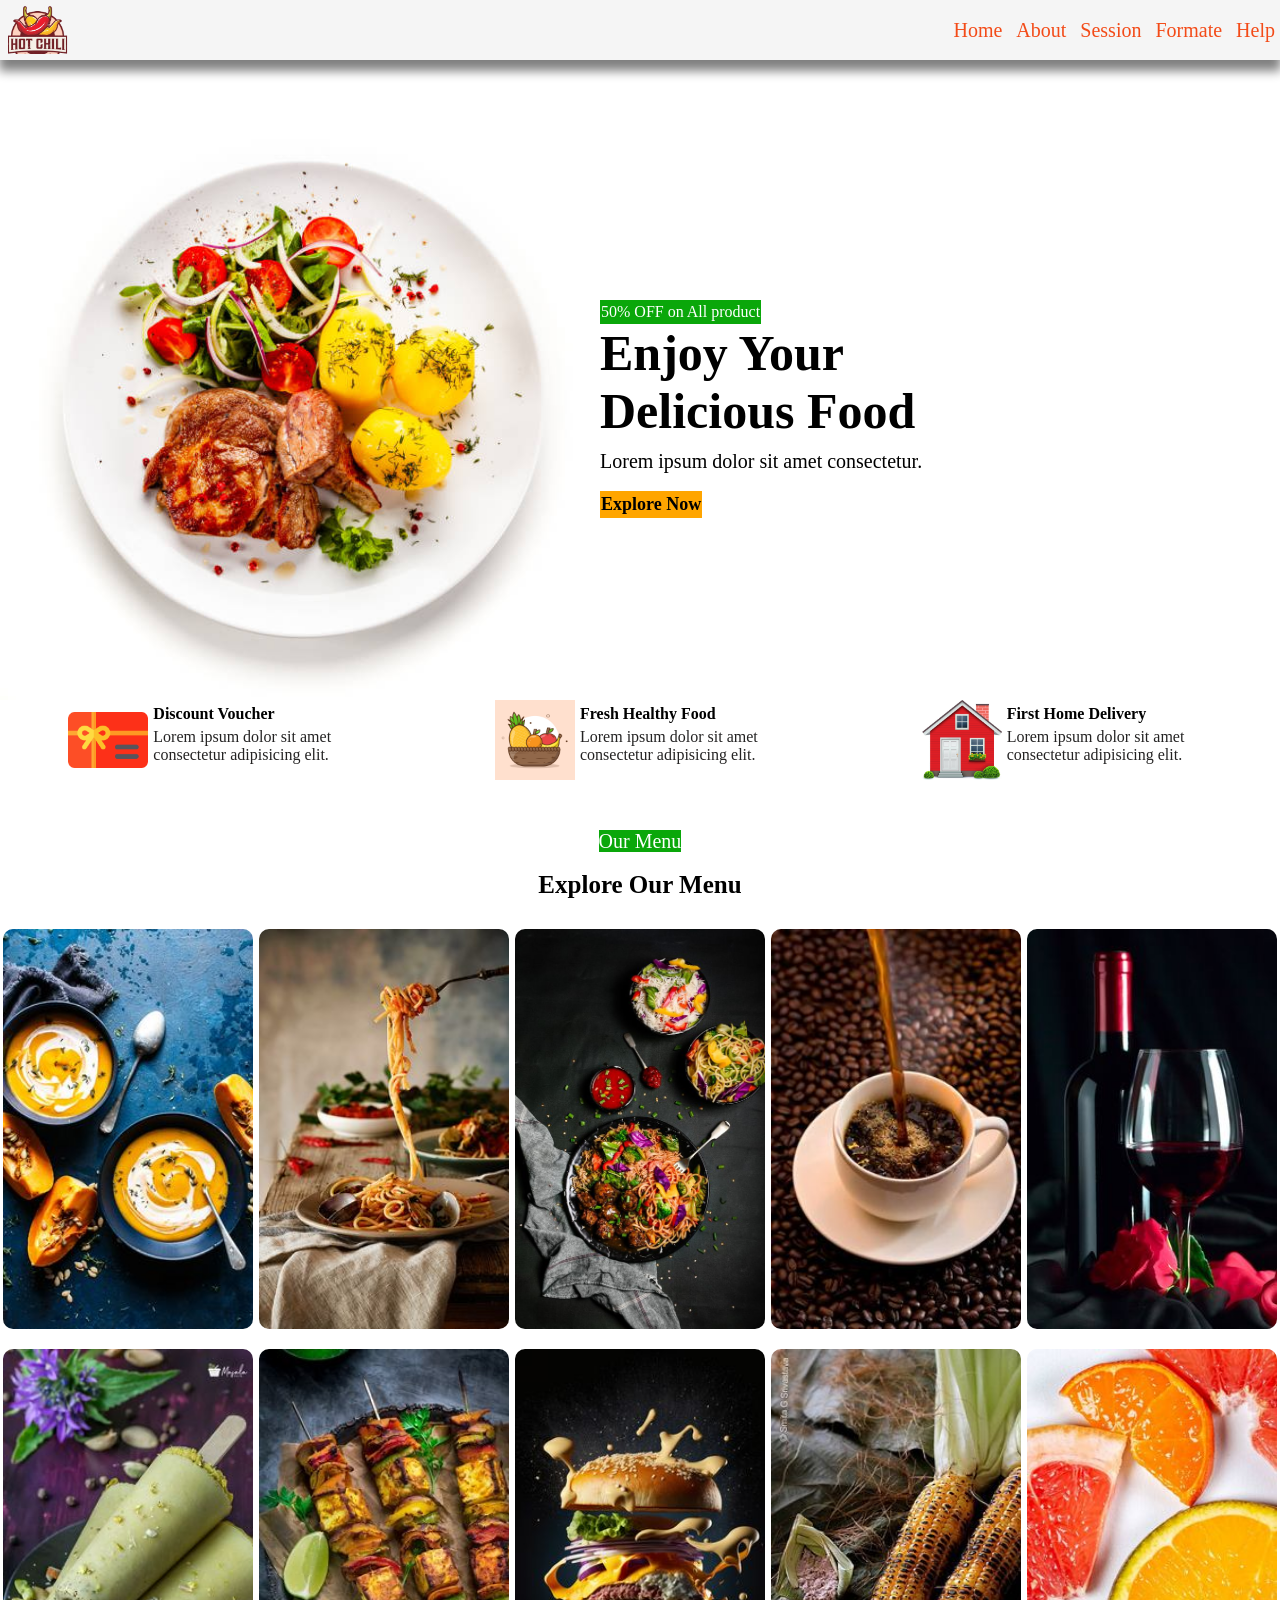
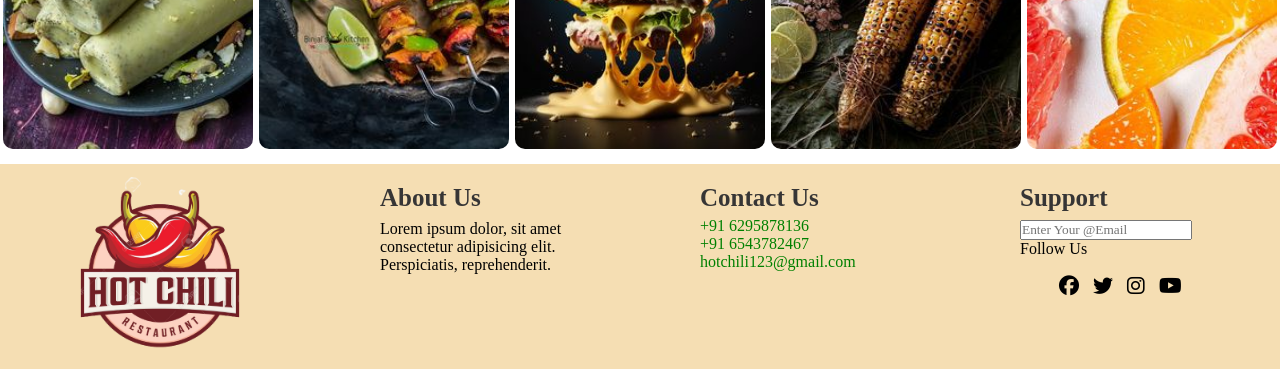
<file: index.html>
<html>
<head>
    <meta name="viewport" content="width=device-width, initial-scale=1.0">
    <title>Document</title>
    <link rel="stylesheet" href="https://cdnjs.cloudflare.com/ajax/libs/font-awesome/6.4.2/css/all.min.css">
    <link rel="stylesheet" href="style.css">
</head>
<body>

    <div class="div-1">
        <nav class="nav-1">
            <label class="label-1">&nbsp&nbsp&nbsp&nbsp&nbsp&nbsp</label>
            <input type="checkbox" id="check">
            <label for="check" class="label-2">  <i class="fa-solid fa-xmark"></i>  </label>
            <label for="check" class="label-3">  <i class="fa-solid fa-bars"></i>   </label>
            
          <ul class="list-1">
              <li><a href="" class="list1-a1">Home</a></li>
              <li><a href="" class="list1-a1">About</a></li>
              <li><a href="" class="list1-a1">Session</a></li>
              <li><a href="" class="list1-a1">Formate</a></li>
              <li><a href="" class="list1-a1">Help</a></li>
          </ul>
        </nav>
    </div>

    <div class="div-2">
        <div class="div2-child1">

        </div>
        <div class="div2-child2">
          <p class="p1">50% OFF on All product</p>
          <h1 class="h1">Enjoy Your </h1>
          <h1 class="h1">Delicious Food</h1>
          <p class="p2">Lorem ipsum dolor sit amet consectetur.</p>
          <p class="p3">Explore Now</p>
        </div>
    </div>
    
    <div class="div-3">
        <div class="div3-child1">
           <p class="div3-p1">Discount Voucher</p>
           <p class="div3-p2">Lorem ipsum dolor sit amet consectetur adipisicing elit.</p>
        </div>
        <div class="div3-child2">
          <p class="div3-p1">Fresh Healthy Food</p>
          <p class="div3-p2">Lorem ipsum dolor sit amet consectetur adipisicing elit.</p>
        </div>
        <div class="div3-child3">
          <p class="div3-p1">First Home Delivery</p>
           <p class="div3-p2">Lorem ipsum dolor sit amet consectetur adipisicing elit.</p>
        </div>
    </div>

    <div class="div-four">
      <p class="div4-p1"><font class="div4-f1">Our Menu</font></p>
      <br>
      <p><font class="div4-f2">Explore Our Menu</font></p>
    </div>


    <div class="div-five">
        <div class="div5-child1"></div>
        <div class="div5-child2"></div>
        <div class="div5-child3"></div>
        <div class="div5-child4"></div>
        <div class="div5-child5"></div>
        <div class="div5-child6"></div>
        <div class="div5-child7"></div>
        <div class="div5-child8"></div>
        <div class="div5-child9"></div>
        <div class="div5-child10"></div>
    </div>

    <div class="div-six">


        <div class="div6-child1"> </div>


        <div class="div6-child2">
            <p class="div6-child2-p1">About Us</p>
            <p class="div6-child2-p2">Lorem ipsum dolor, sit amet consectetur adipisicing elit. Perspiciatis, reprehenderit.</p>
        </div>


        <div class="div6-child3">
            <p class="div6-child2-p1">Contact Us</p>
            <p class="div6-child3-p1">+91 6295878136<br>+91 6543782467<br>hotchili123@gmail.com</p>
        </div>


        <div class="div6-child4">
            <p class="div6-child2-p1">Support</p>
            <p class="div6-child2-p2"><input type="text" placeholder="Enter Your @Email"></p>
        <p class="div6-child2-p3">Follow Us</p>


        <div class="div6-child4-i">
          <i class="fa-brands fa-facebook" id="div6-child4-i1"></i>
          <i class="fa-brands fa-twitter" id="div6-child4-i1"></i>
          <i class="fa-brands fa-instagram" id="div6-child4-i1"></i>
          <i class="fa-brands fa-youtube" id="div6-child4-i1"></i>
        </div>

      </div>

    </div>
</body>
</html>
</file>
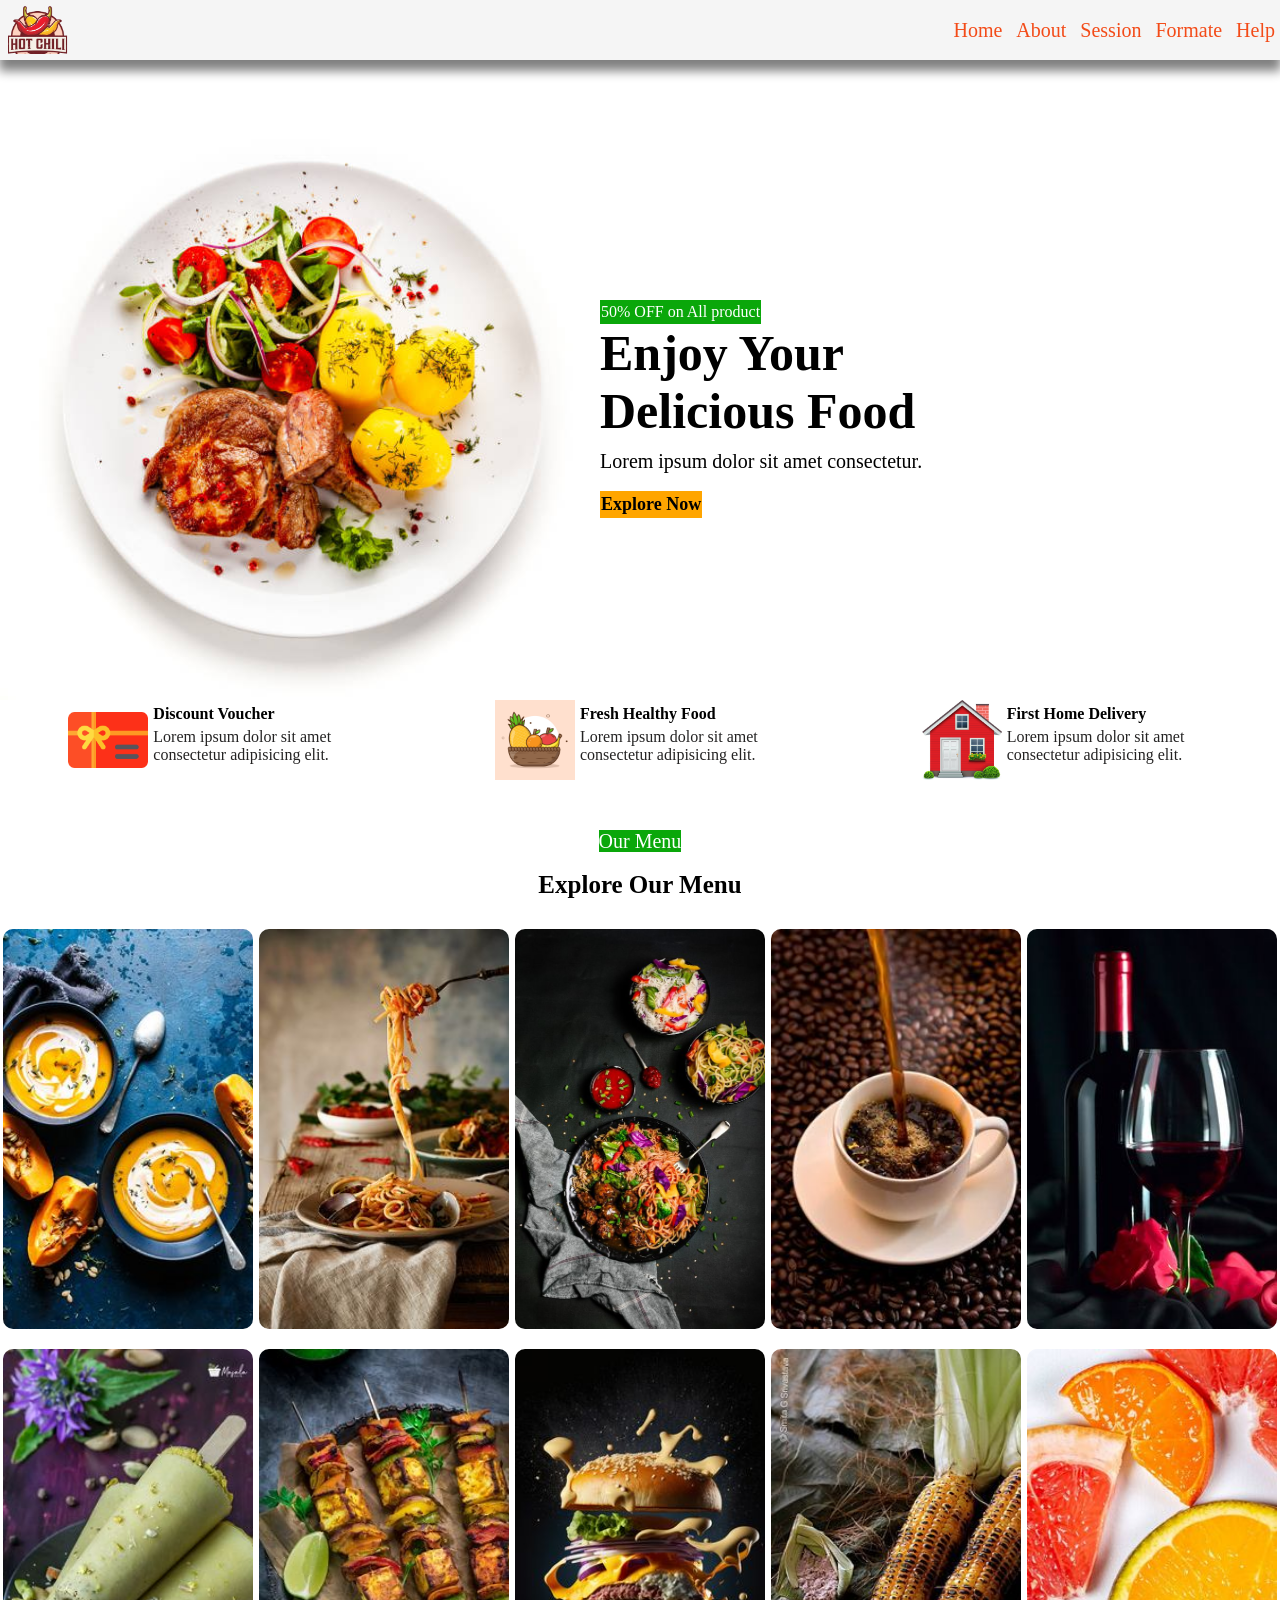
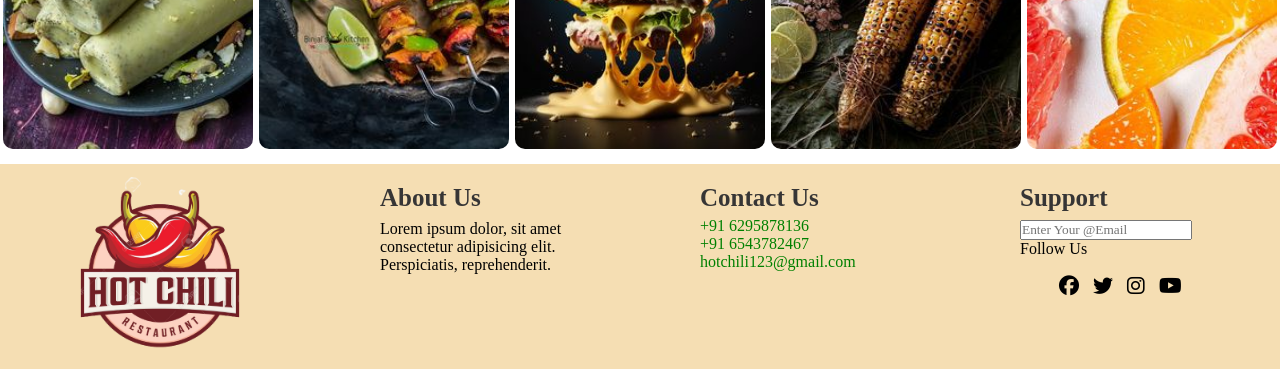
<file: Food-Web.html>
<html>
<head>
    <meta name="viewport" content="width=device-width, initial-scale=1.0">
    <title>Document</title>
    <link rel="stylesheet" href="https://cdnjs.cloudflare.com/ajax/libs/font-awesome/6.4.2/css/all.min.css">
    <link rel="stylesheet" href="Food-Web.css">
</head>
<body>

    <div class="div-1">
        <nav class="nav-1">
            <label class="label-1">&nbsp&nbsp&nbsp&nbsp&nbsp&nbsp</label>
            <input type="checkbox" id="check">
            <label for="check" class="label-2">  <i class="fa-solid fa-xmark"></i>  </label>
            <label for="check" class="label-3">  <i class="fa-solid fa-bars"></i>   </label>
            
          <ul class="list-1">
              <li><a href="" class="list1-a1">Home</a></li>
              <li><a href="" class="list1-a1">About</a></li>
              <li><a href="" class="list1-a1">Session</a></li>
              <li><a href="" class="list1-a1">Formate</a></li>
              <li><a href="" class="list1-a1">Help</a></li>
          </ul>
        </nav>
    </div>

    <div class="div-2">
        <div class="div2-child1">

        </div>
        <div class="div2-child2">
          <p class="p1">50% OFF on All product</p>
          <h1 class="h1">Enjoy Your </h1>
          <h1 class="h1">Delicious Food</h1>
          <p class="p2">Lorem ipsum dolor sit amet consectetur.</p>
          <p class="p3">Explore Now</p>
        </div>
    </div>
    
    <div class="div-3">
        <div class="div3-child1">
           <p class="div3-p1">Discount Voucher</p>
           <p class="div3-p2">Lorem ipsum dolor sit amet consectetur adipisicing elit.</p>
        </div>
        <div class="div3-child2">
          <p class="div3-p1">Fresh Healthy Food</p>
          <p class="div3-p2">Lorem ipsum dolor sit amet consectetur adipisicing elit.</p>
        </div>
        <div class="div3-child3">
          <p class="div3-p1">First Home Delivery</p>
           <p class="div3-p2">Lorem ipsum dolor sit amet consectetur adipisicing elit.</p>
        </div>
    </div>

    <div class="div-four">
      <p class="div4-p1"><font class="div4-f1">Our Menu</font></p>
      <br>
      <p><font class="div4-f2">Explore Our Menu</font></p>
    </div>


    <div class="div-five">
        <div class="div5-child1"></div>
        <div class="div5-child2"></div>
        <div class="div5-child3"></div>
        <div class="div5-child4"></div>
        <div class="div5-child5"></div>
        <div class="div5-child6"></div>
        <div class="div5-child7"></div>
        <div class="div5-child8"></div>
        <div class="div5-child9"></div>
        <div class="div5-child10"></div>
    </div>

    <div class="div-six">


        <div class="div6-child1"> </div>


        <div class="div6-child2">
            <p class="div6-child2-p1">About Us</p>
            <p class="div6-child2-p2">Lorem ipsum dolor, sit amet consectetur adipisicing elit. Perspiciatis, reprehenderit.</p>
        </div>


        <div class="div6-child3">
            <p class="div6-child2-p1">Contact Us</p>
            <p class="div6-child3-p1">+91 6295878136<br>+91 6543782467<br>hotchili123@gmail.com</p>
        </div>


        <div class="div6-child4">
            <p class="div6-child2-p1">Support</p>
            <p class="div6-child2-p2"><input type="text" placeholder="Enter Your @Email"></p>
        <p class="div6-child2-p3">Follow Us</p>


        <div class="div6-child4-i">
          <i class="fa-brands fa-facebook" id="div6-child4-i1"></i>
          <i class="fa-brands fa-twitter" id="div6-child4-i1"></i>
          <i class="fa-brands fa-instagram" id="div6-child4-i1"></i>
          <i class="fa-brands fa-youtube" id="div6-child4-i1"></i>
        </div>

      </div>

    </div>
</body>
</html>
</file>
<file: style.css>
*{
            margin:0;
            padding:0;
            font-family:Cambria, Cochin, Georgia, Times, 'Times New Roman', serif;
            
          }
        body{
            width: 100%;
        }
        .div-1{
          height:60px;
          width:100%;
          position:fixed;
          box-shadow: 0px 10px 10px 1px gray;
          z-index: 10;
          background-color: whitesmoke;
        }
        .nav-1{
          height: 60px;
        }
        .label-1{
          color:rgb(243, 75, 24);
          font-size:50px;
          line-height:52px;
          font-weight:bolder;
          background-image:url("food-logo1.png");
          background-size:cover;
          background-repeat: no-repeat;
        }
        #check{
           display:none;
        }
        .label-2{
           font-size: 25;
           float:right;
           margin-top:15px;
           display:none;
        }
        .label-3{
          font-size: 25;
          float:right;
          margin-top:15px;
          display:none;
        }
        .list-1{
          float: right;
        }
        li{
          display: inline-block;
          line-height:60px;
          padding: 0px 5px;
          font-size: 20px;
        }
        a{
          text-decoration: none;
          color:black;
        }
        .list1-a1:hover{
          background-color:rgb(243, 75, 24);
          color:white;
        }
        .list1-a1{
          color:rgb(243, 75, 24);
        }
        @media(max-width:462px){
          a{
          text-decoration: none;
          color:white;
         }
          li{
          display: block;
          padding: 0px 5px;
          font-size: 20px;
          background-color: black;
          text-align: center;
          padding:0px 20px;
        }
        .list-1{
          position: absolute;
          top:70px;
          right:-130px;
          /*display:none;*/
        }
        .label-3{
          display: block;
          margin-right:10px;
        } 
        .div-1{
          width: 100%;
        }
        }
        #check:checked ~ .list-1{
          top:70px;
          right:0px;
          display:block;
          transition: 1s;
        }
        #check:checked ~ .label-3{
           display:none;
        }
        #check:checked ~ .label-2{
          display:block;
          margin-right: 10px;
        }
             /*main Body start*/
        .div-2{
          position:relative;
          top:100px;
          display:flex;
          flex-wrap: wrap;
        }
        .div2-child1{
          height:600px;
          width: 600px;
          background-image:url("food1.jpg");
          background-repeat:no-repeat;
          background-size: cover;
        }
        .div2-child2{
          height:max-content;
          width:max-content;
          margin-left:0px;
          
        }
        .p1{
            color:white;
            background-color: rgb(10, 167, 10);
            width:max-content;
            margin-top:200px;
            padding: 3px 1px;
        }
        .h1{
            font-size: 50px;
        }
        .p2{
            font-size: 20px;
            margin-top:10px;
        }
        .p3{
           background-color: orange;
           font-weight:bolder;
           font-size: large;
           width:max-content;
           margin-top:18px;
           padding: 3px 1px;
        }
        .div-3{
          position: relative;
          margin-top: 100px;
          display: flex;
          justify-content:space-around;
          flex-wrap: wrap;
        }
        .div3-child1{
           height:80px;
           width:290px;
           background-image:url("discount1.png");
           background-size: 80px 80px;
           background-repeat: no-repeat;
        }
        .div3-child2{
           height:80px;
           width:290px;
           background-image:url("basket.jpg");
           background-size: 80px 80px;
           background-repeat: no-repeat;
        }
        .div3-child3{
           height:80px;
           width:290px;
           background-image:url("home.jpg");
           background-size: 80px 80px;
           background-repeat: no-repeat;
        }
        .div3-p1{
          width:max-content;
          margin:5px 85px;
          font-weight:bolder;
        }
        .div3-p2{
          width:200px;
          margin:5px 85px;
          color:rgb(36, 35, 35);
        }
        .div-four{
          margin-top:10px;
          text-align: center;
        }
        .div4-p1{
          margin-top:50px;
        }
        .div4-f1{
           background-color:rgb(10, 167, 10);
           color:white;
           font-size:20px;
        }
        .div4-f2{
           font-size:25px;
           font-weight:bolder;
        }
        .div-five{
          margin-top:10px;
          display:flex;
          flex-wrap: wrap;
          justify-content: space-around;
        }
        .div5-child1{
           height: 400px;
           width:250px;
           margin-top:20px;
           background-image:url("foods1.jpg");
           background-size: cover;
           background-repeat: no-repeat;
           border-radius:10px;
        }
        .div5-child2{
           height: 400px;
           width:250px;
           margin-top:20px;
           background-image:url("foods2.jpg");
           background-size: cover;
           background-repeat: no-repeat;
           border-radius:10px;
        }
        .div5-child3{
           height: 400px;
           width:250px;
           margin-top:20px;
           background-image:url("foods3.jpg");
           background-size: cover;
           background-repeat: no-repeat;
           border-radius:10px;
        }
        .div5-child4{
           height: 400px;
           width:250px;
           margin-top:20px;
           background-image:url("foods4.jpg");
           background-size: cover;
           background-repeat: no-repeat;
           border-radius:10px;
        }
        .div5-child5{
           height: 400px;
           width:250px;
           margin-top:20px;
           background-image:url("foods5.jpg");
           background-size: cover;
           background-repeat: no-repeat;
           border-radius:10px;
        }
        .div5-child6{
           height: 400px;
           width:250px;
           margin-top:20px;
           background-image:url("foods6.jpg");
           background-size: cover;
           background-repeat: no-repeat;
           border-radius:10px;
        }
        .div5-child7{
           height: 400px;
           width:250px;
           margin-top:20px;
           background-image:url("foods7.jpg");
           background-size: cover;
           background-repeat: no-repeat;
           border-radius:10px;
        }
        .div5-child8{
           height: 400px;
           width:250px;
           margin-top:20px;
           background-image:url("foods8.jpg");
           background-size: cover;
           background-repeat: no-repeat;
           border-radius:10px;
        }
        .div5-child9{
           height: 400px;
           width:250px;
           margin-top:20px;
           background-image:url("foods9.jpg");
           background-size: cover;
           background-repeat: no-repeat;
           border-radius:10px;
        }
        .div5-child10{
           height: 400px;
           width:250px;
           margin-top:20px;
           background-image:url("foods10.jpg");
           background-size: cover;
           background-repeat: no-repeat;
           border-radius:10px;
        }
        .div-six{
           background-color: wheat;
           margin-top:15px;
           display:flex;
           flex-wrap:wrap;
           justify-content:space-around;
        }
        .div6-child1{
           width:200px;
           height: 200px;
           background-color: wheat;
           background-image:url("food-logo1.png");
           background-size: contain;
           background-repeat: no-repeat;
           margin-top:5px;
        }
        .div6-child2{
          width:200px; 
           background-color: wheat;
        }
        .div6-child2-p1{
          color:rgb(54, 53, 53);
          font-size: 25px;
          font-weight:bolder;
          margin-top:20px;
        }
        .div6-child2-p2{
          font-size: 16px;
          margin-top:5px;
        }
        .div6-child3-p1{
          font-size: 16px;
          margin-top:5px;
          color: green;
        }
        .div6-child3{
          width:200px;
           background-color: wheat;
        }
        .div6-child4{
          width:200px;
           background-color: wheat;
        }
        .div6-child2-p2{
          margin-top:8px;
        }
        .div6-child2-p3{
          margin-bottom: 8px;
        }
        #div6-child4-i1{
          margin: 10px 5px;
          font-size: 20px;
        }
        .div6-child4-i{
          text-align: center;
        }
        /*photo style start*/
        .div5-child1:hover{
          margin-top:2px;
          transition:400ms;
          box-shadow: 10px 10px 5px gray;
        }
        .div5-child2:hover{
          margin-top:2px;
          transition:400ms;
          box-shadow: 10px 10px 5px gray;
        }
        .div5-child3:hover{
          margin-top:2px;
          transition:400ms;
          box-shadow: 10px 10px 5px gray;
        }
        .div5-child4:hover{
          margin-top:2px;
          transition:400ms;
          box-shadow: 10px 10px 5px gray;
        }
        .div5-child5:hover{
          margin-top:2px;
          transition:400ms;
          box-shadow: 10px 10px 5px gray;
        }
        .div5-child6:hover{
          margin-top:2px;
          transition:400ms;
          box-shadow: 10px 10px 5px gray;
        }
        .div5-child7:hover{
          margin-top:2px;
          transition:400ms;
          box-shadow: 10px 10px 5px gray;
        }
        .div5-child8:hover{
          margin-top:2px;
          transition:400ms;
          box-shadow: 10px 10px 5px gray;
        }
        .div5-child9:hover{
          margin-top:2px;
          transition:400ms;
          box-shadow: 10px 10px 5px gray;
        }
        .div5-child10:hover{
          margin-top:2px;
          transition:400ms;
          box-shadow: 10px 10px 5px gray;
        }
        /*photo style end*/
        @media(max-width:624px)
        {
          .div2-child1{
          height:350px;
          width: 600px;
          background-image:url("food1.jpg");
          background-repeat:no-repeat;
          background-size: contain;
        }
        }
        i:hover{
            color:rgb(207, 17, 4);
            font-weight: bolder;
        }
        input:focus{
            background-color: black;
            color:aqua;
        }
</file>
<file: Food-Web.css>
*{
            margin:0;
            padding:0;
            font-family:Cambria, Cochin, Georgia, Times, 'Times New Roman', serif;
          }
        body{
            width: 100%;
        }
        .div-1{
          height:60px;
          width:100%;
          position:fixed;
          box-shadow: 0px 10px 10px 1px gray;
          z-index: 10;
          background-color: whitesmoke;
        }
        .nav-1{
          height: 60px;
        }
        .label-1{
          color:rgb(243, 75, 24);
          font-size:50px;
          line-height:52px;
          font-weight:bolder;
          background-image:url("food-logo1.png");
          background-size:cover;
          background-repeat: no-repeat;
        }
        #check{
           display:none;
        }
        .label-2{
           font-size: 25;
           float:right;
           margin-top:15px;
           display:none;
        }
        .label-3{
          font-size: 25;
          float:right;
          margin-top:15px;
          display:none;
        }
        .list-1{
          float: right;
        }
        li{
          display: inline-block;
          line-height:60px;
          padding: 0px 5px;
          font-size: 20px;
        }
        a{
          text-decoration: none;
          color:black;
        }
        .list1-a1:hover{
          background-color:rgb(243, 75, 24);
          color:white;
        }
        .list1-a1{
          color:rgb(243, 75, 24);
        }
        @media(max-width:462px){
          a{
          text-decoration: none;
          color:white;
         }
          li{
          display: block;
          padding: 0px 5px;
          font-size: 20px;
          background-color: black;
          text-align: center;
          padding:0px 20px;
        }
        .list-1{
          position: absolute;
          top:70px;
          right:-130px;
          /*display:none;*/
        }
        .label-3{
          display: block;
          margin-right:10px;
        } 
        .div-1{
          width: 100%;
        }
        }
        #check:checked ~ .list-1{
          top:70px;
          right:0px;
          display:block;
          transition: 1s;
        }
        #check:checked ~ .label-3{
           display:none;
        }
        #check:checked ~ .label-2{
          display:block;
          margin-right: 10px;
        }
             /*main Body start*/
        .div-2{
          position:relative;
          top:100px;
          display:flex;
          flex-wrap: wrap;
        }
        .div2-child1{
          height:600px;
          width: 600px;
          background-image:url("food1.jpg");
          background-repeat:no-repeat;
          background-size: cover;
        }
        .div2-child2{
          height:max-content;
          width:max-content;
          margin-left:0px;
          
        }
        .p1{
            color:white;
            background-color: rgb(10, 167, 10);
            width:max-content;
            margin-top:200px;
            padding: 3px 1px;
        }
        .h1{
            font-size: 50px;
        }
        .p2{
            font-size: 20px;
            margin-top:10px;
        }
        .p3{
           background-color: orange;
           font-weight:bolder;
           font-size: large;
           width:max-content;
           margin-top:18px;
           padding: 3px 1px;
        }
        .div-3{
          position: relative;
          margin-top: 100px;
          display: flex;
          justify-content:space-around;
          flex-wrap: wrap;
        }
        .div3-child1{
           height:80px;
           width:290px;
           background-image:url("discount1.png");
           background-size: 80px 80px;
           background-repeat: no-repeat;
        }
        .div3-child2{
           height:80px;
           width:290px;
           background-image:url("basket.jpg");
           background-size: 80px 80px;
           background-repeat: no-repeat;
        }
        .div3-child3{
           height:80px;
           width:290px;
           background-image:url("home.jpg");
           background-size: 80px 80px;
           background-repeat: no-repeat;
        }
        .div3-p1{
          width:max-content;
          margin:5px 85px;
          font-weight:bolder;
        }
        .div3-p2{
          width:200px;
          margin:5px 85px;
          color:rgb(36, 35, 35);
        }
        .div-four{
          margin-top:10px;
          text-align: center;
        }
        .div4-p1{
          margin-top:50px;
        }
        .div4-f1{
           background-color:rgb(10, 167, 10);
           color:white;
           font-size:20px;
        }
        .div4-f2{
           font-size:25px;
           font-weight:bolder;
        }
        .div-five{
          margin-top:10px;
          display:flex;
          flex-wrap: wrap;
          justify-content: space-around;
        }
        .div5-child1{
           height: 400px;
           width:250px;
           margin-top:20px;
           background-image:url("foods1.jpg");
           background-size: cover;
           background-repeat: no-repeat;
           border-radius:10px;
        }
        .div5-child2{
           height: 400px;
           width:250px;
           margin-top:20px;
           background-image:url("foods2.jpg");
           background-size: cover;
           background-repeat: no-repeat;
           border-radius:10px;
        }
        .div5-child3{
           height: 400px;
           width:250px;
           margin-top:20px;
           background-image:url("foods3.jpg");
           background-size: cover;
           background-repeat: no-repeat;
           border-radius:10px;
        }
        .div5-child4{
           height: 400px;
           width:250px;
           margin-top:20px;
           background-image:url("foods4.jpg");
           background-size: cover;
           background-repeat: no-repeat;
           border-radius:10px;
        }
        .div5-child5{
           height: 400px;
           width:250px;
           margin-top:20px;
           background-image:url("foods5.jpg");
           background-size: cover;
           background-repeat: no-repeat;
           border-radius:10px;
        }
        .div5-child6{
           height: 400px;
           width:250px;
           margin-top:20px;
           background-image:url("foods6.jpg");
           background-size: cover;
           background-repeat: no-repeat;
           border-radius:10px;
        }
        .div5-child7{
           height: 400px;
           width:250px;
           margin-top:20px;
           background-image:url("foods7.jpg");
           background-size: cover;
           background-repeat: no-repeat;
           border-radius:10px;
        }
        .div5-child8{
           height: 400px;
           width:250px;
           margin-top:20px;
           background-image:url("foods8.jpg");
           background-size: cover;
           background-repeat: no-repeat;
           border-radius:10px;
        }
        .div5-child9{
           height: 400px;
           width:250px;
           margin-top:20px;
           background-image:url("foods9.jpg");
           background-size: cover;
           background-repeat: no-repeat;
           border-radius:10px;
        }
        .div5-child10{
           height: 400px;
           width:250px;
           margin-top:20px;
           background-image:url("foods10.jpg");
           background-size: cover;
           background-repeat: no-repeat;
           border-radius:10px;
        }
        .div-six{
           background-color: wheat;
           margin-top:15px;
           display:flex;
           flex-wrap:wrap;
           justify-content:space-around;
        }
        .div6-child1{
           width:200px;
           height: 200px;
           background-color: wheat;
           background-image:url("food-logo1.png");
           background-size: contain;
           background-repeat: no-repeat;
           margin-top:5px;
        }
        .div6-child2{
          width:200px; 
           background-color: wheat;
        }
        .div6-child2-p1{
          color:rgb(54, 53, 53);
          font-size: 25px;
          font-weight:bolder;
          margin-top:20px;
        }
        .div6-child2-p2{
          font-size: 16px;
          margin-top:5px;
        }
        .div6-child3-p1{
          font-size: 16px;
          margin-top:5px;
          color: green;
        }
        .div6-child3{
          width:200px;
           background-color: wheat;
        }
        .div6-child4{
          width:200px;
           background-color: wheat;
        }
        .div6-child2-p2{
          margin-top:8px;
        }
        .div6-child2-p3{
          margin-bottom: 8px;
        }
        #div6-child4-i1{
          margin: 10px 5px;
          font-size: 20px;
        }
        .div6-child4-i{
          text-align: center;
        }
        /*photo style start*/
        .div5-child1:hover{
          margin-top:2px;
          transition:400ms;
          box-shadow: 10px 10px 5px gray;
        }
        .div5-child2:hover{
          margin-top:2px;
          transition:400ms;
          box-shadow: 10px 10px 5px gray;
        }
        .div5-child3:hover{
          margin-top:2px;
          transition:400ms;
          box-shadow: 10px 10px 5px gray;
        }
        .div5-child4:hover{
          margin-top:2px;
          transition:400ms;
          box-shadow: 10px 10px 5px gray;
        }
        .div5-child5:hover{
          margin-top:2px;
          transition:400ms;
          box-shadow: 10px 10px 5px gray;
        }
        .div5-child6:hover{
          margin-top:2px;
          transition:400ms;
          box-shadow: 10px 10px 5px gray;
        }
        .div5-child7:hover{
          margin-top:2px;
          transition:400ms;
          box-shadow: 10px 10px 5px gray;
        }
        .div5-child8:hover{
          margin-top:2px;
          transition:400ms;
          box-shadow: 10px 10px 5px gray;
        }
        .div5-child9:hover{
          margin-top:2px;
          transition:400ms;
          box-shadow: 10px 10px 5px gray;
        }
        .div5-child10:hover{
          margin-top:2px;
          transition:400ms;
          box-shadow: 10px 10px 5px gray;
        }
        /*photo style end*/
        @media(max-width:624px)
        {
          .div2-child1{
          height:350px;
          width: 600px;
          background-image:url("food1.jpg");
          background-repeat:no-repeat;
          background-size: contain;
        }
        }
        i:hover{
            color:rgb(207, 17, 4);
            font-weight: bolder;
        }
        input:focus{
            background-color: black;
            color:aqua;
        }
</file>
